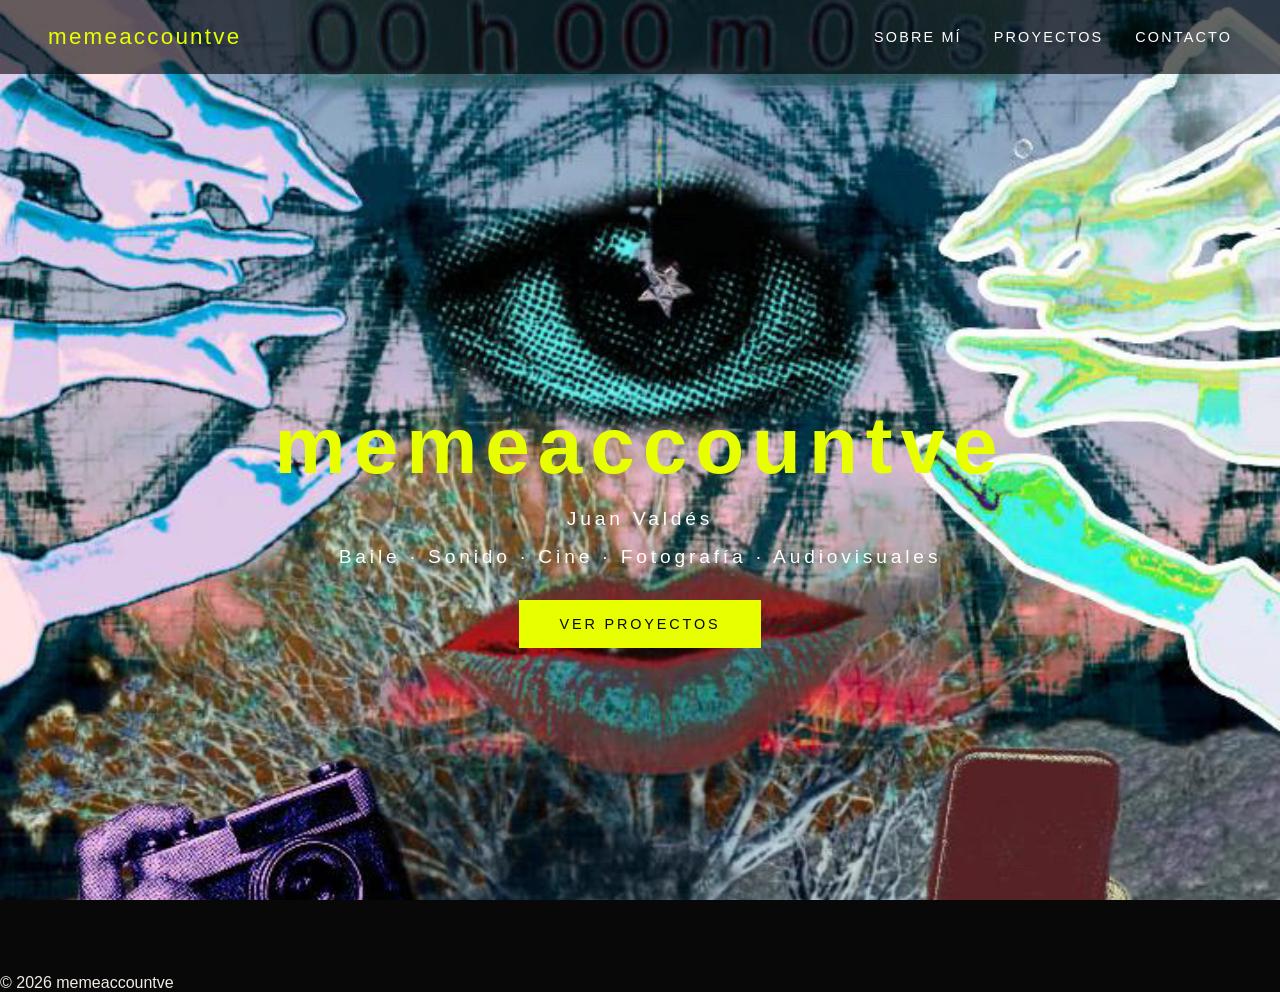
<file: index.html>
<!DOCTYPE html>
<html lang="en">
<head>
    <meta charset="UTF-8">
    <meta name="viewport" content="width=device-width, initial-scale=1.0">
    <title>Portafolio</title>
    <link rel="stylesheet" href="style.css">
</head>
<body>

  <nav>
  <a href="index.html" class="logo">memeaccountve</a>
  <ul>
    <li><a href="sobremi.html">Sobre mí</a></li>
    <li><a href="proyectos.html">Proyectos</a></li>
    <li><a href="contacto.html">Contacto</a></li>
  </ul>
</nav>

<section id="hero">
  <h1>memeaccountve</h1>
  <p>Juan Valdés</p>
  <p>Baile · Sonido · Cine · Fotografía · Audiovisuales</p>
  <a href="proyectos.html">Ver proyectos</a>
</section>

<p>© <span id="year"></span> memeaccountve</p>
<script src="script.js"></script>
</body>
</html>
</file>
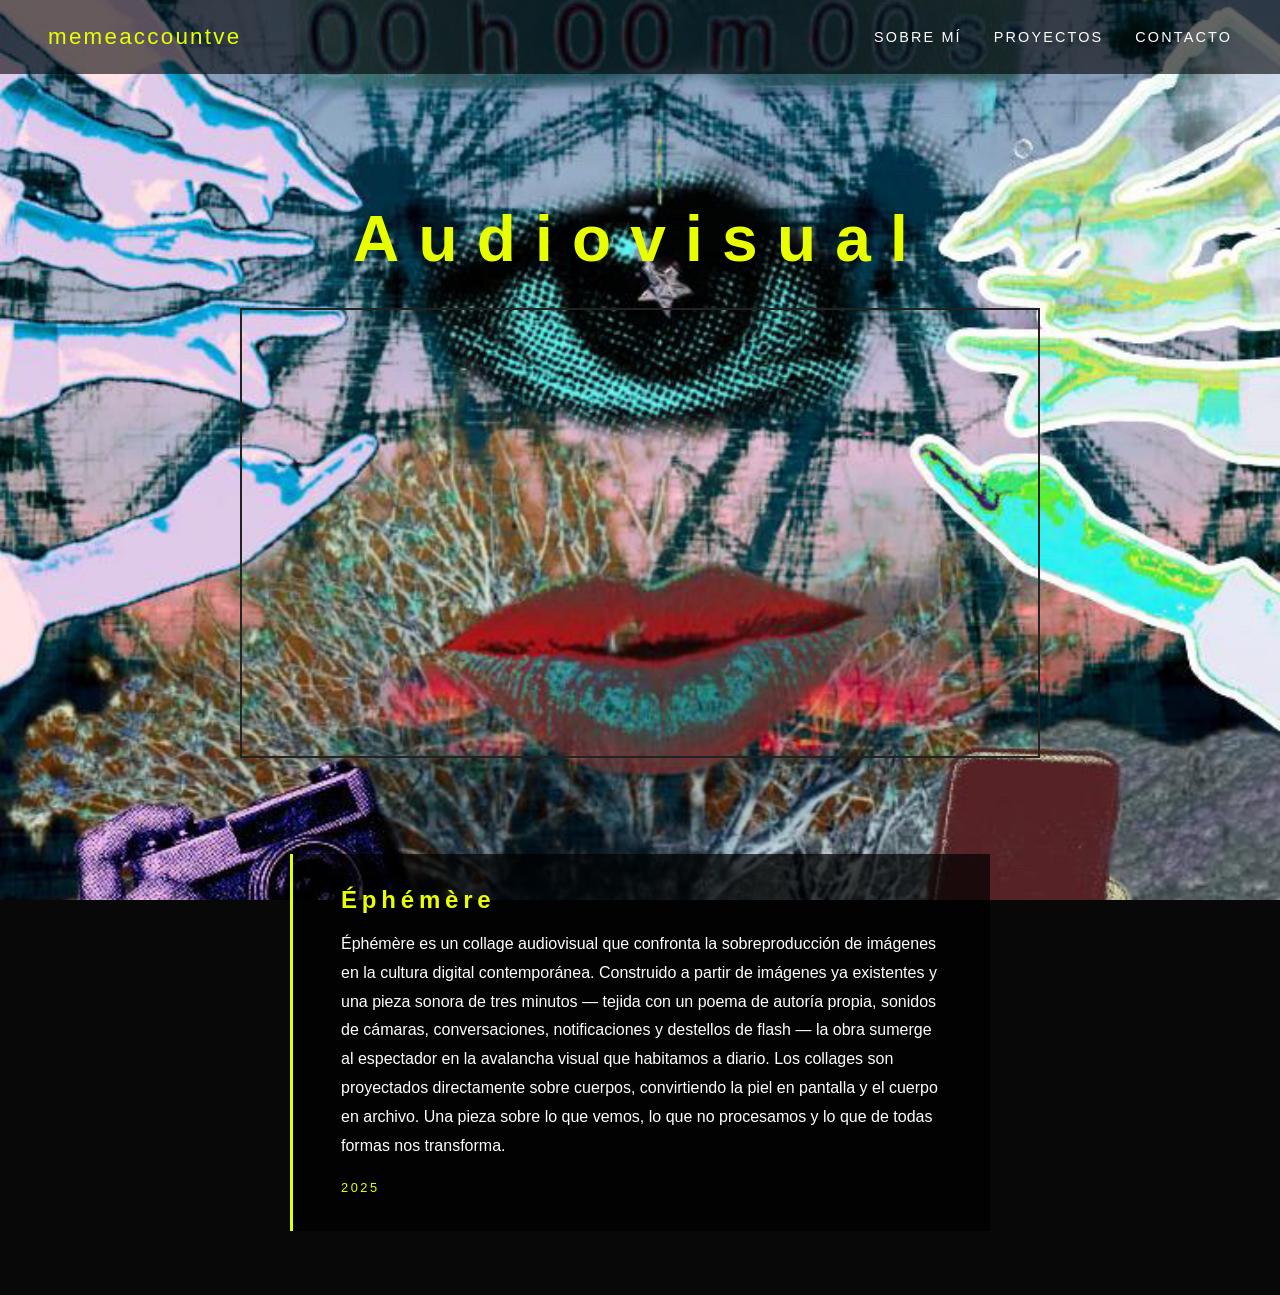
<file: audiovisual.html>
<!DOCTYPE html>
<html lang="en">
<head>
    <meta charset="UTF-8">
    <meta name="viewport" content="width=device-width, initial-scale=1.0">
    <title>Audio Visual - memeaccountve</title>
    <link rel="stylesheet" href="style.css">
</head>
<body>
    <nav>
    <a href="index.html" class="logo">memeaccountve</a>
    <ul>
      <li><a href="sobremi.html">Sobre mí</a></li>
      <li><a href="proyectos.html">Proyectos</a></li>
      <li><a href="contacto.html">Contacto</a></li>
    </ul>
  </nav>

  <section id="audiovisual">

    <h2>Audiovisual</h2>

    <div class="video-contenedor">
      <iframe 
        src="https://www.youtube.com/embed/1RFTGzeq_gY" 
        title="Audiovisual — memeaccountve"
        frameborder="0"
        allowfullscreen>
      </iframe>
    </div>

    <div class="proyecto-texto">
  <h3>Éphémère</h3>
  <p>Éphémère es un collage audiovisual que confronta la sobreproducción de imágenes en la cultura digital contemporánea. Construido a partir de imágenes ya existentes y una pieza sonora de tres minutos — tejida con un poema de autoría propia, sonidos de cámaras, conversaciones, notificaciones y destellos de flash — la obra sumerge al espectador en la avalancha visual que habitamos a diario. Los collages son proyectados directamente sobre cuerpos, convirtiendo la piel en pantalla y el cuerpo en archivo. Una pieza sobre lo que vemos, lo que no procesamos y lo que de todas formas nos transforma.</p>
  <p class="fecha">2025</p>
</div>

  </section>

</body>
</html>
</file>
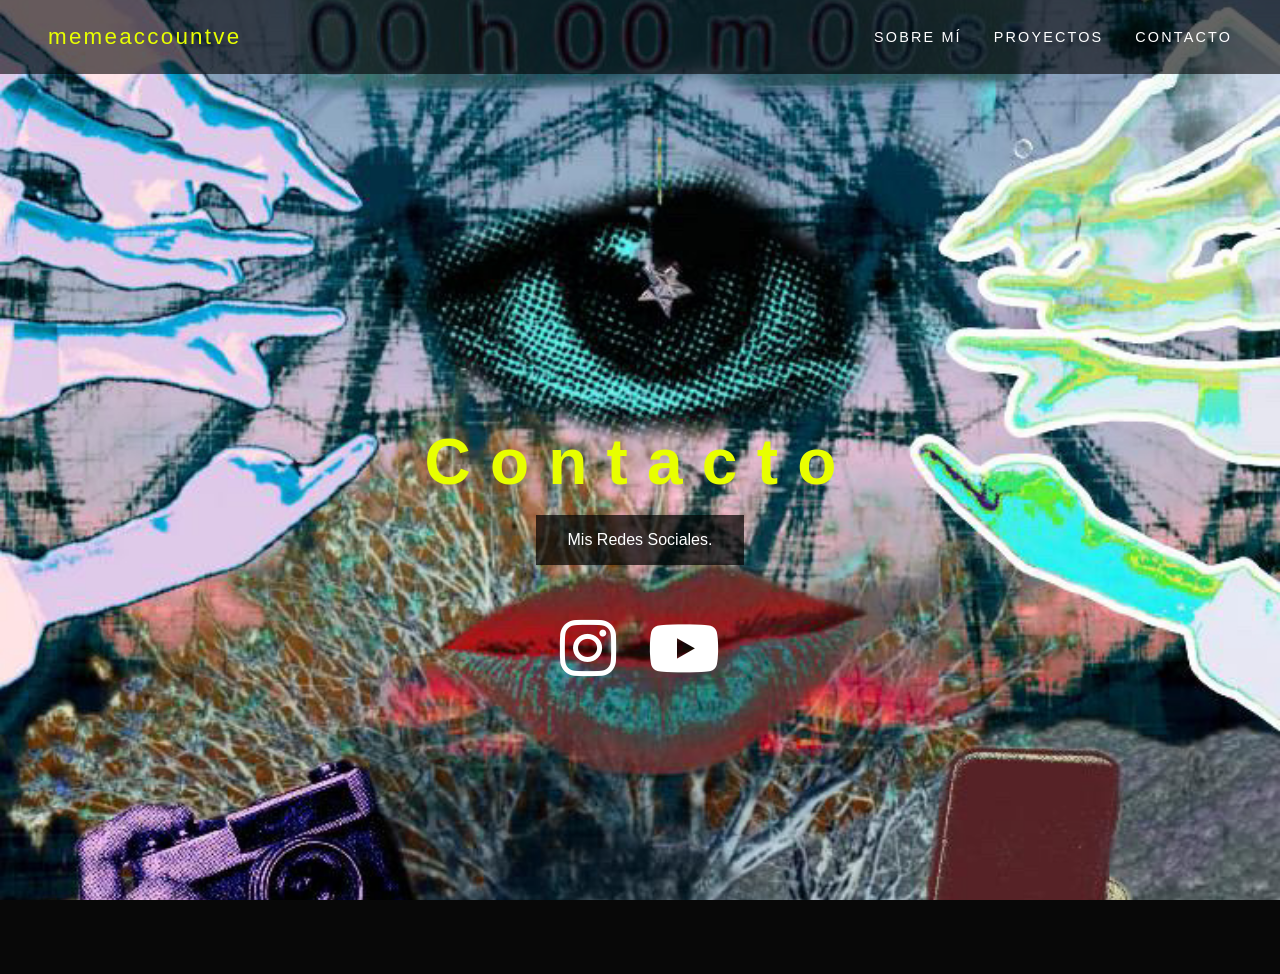
<file: contacto.html>
<!DOCTYPE html>
<html lang="en">
<head>
    <meta charset="UTF-8">
    <meta name="viewport" content="width=device-width, initial-scale=1.0">
    <title>Contactos - memeaccountve</title>
    <link rel="stylesheet" href="style.css">
    <link rel="stylesheet" href="https://cdnjs.cloudflare.com/ajax/libs/font-awesome/6.5.0/css/all.min.css">
</head>
<body>
    <nav>
    <a href="index.html" class="logo">memeaccountve</a>
    <ul>
      <li><a href="sobremi.html">Sobre mí</a></li>
      <li><a href="proyectos.html">Proyectos</a></li>
      <li><a href="contacto.html">Contacto</a></li>
    </ul>
  </nav>

  <section id="contacto">

    <h2>Contacto</h2>
    <p>Mis Redes Sociales.</p>

    <div class="contacto-links">
  <a href="https://www.instagram.com/memeaccountve" target="_blank"><i class="fa-brands fa-instagram"></i></a>
  <a href="https://youtube.com/@memeaccountve?si=drsJkuM6DKrOdWAk" target="_blank"><i class="fa-brands fa-youtube"></i></a>
</div>

  </section>

</body>
</html>
</file>
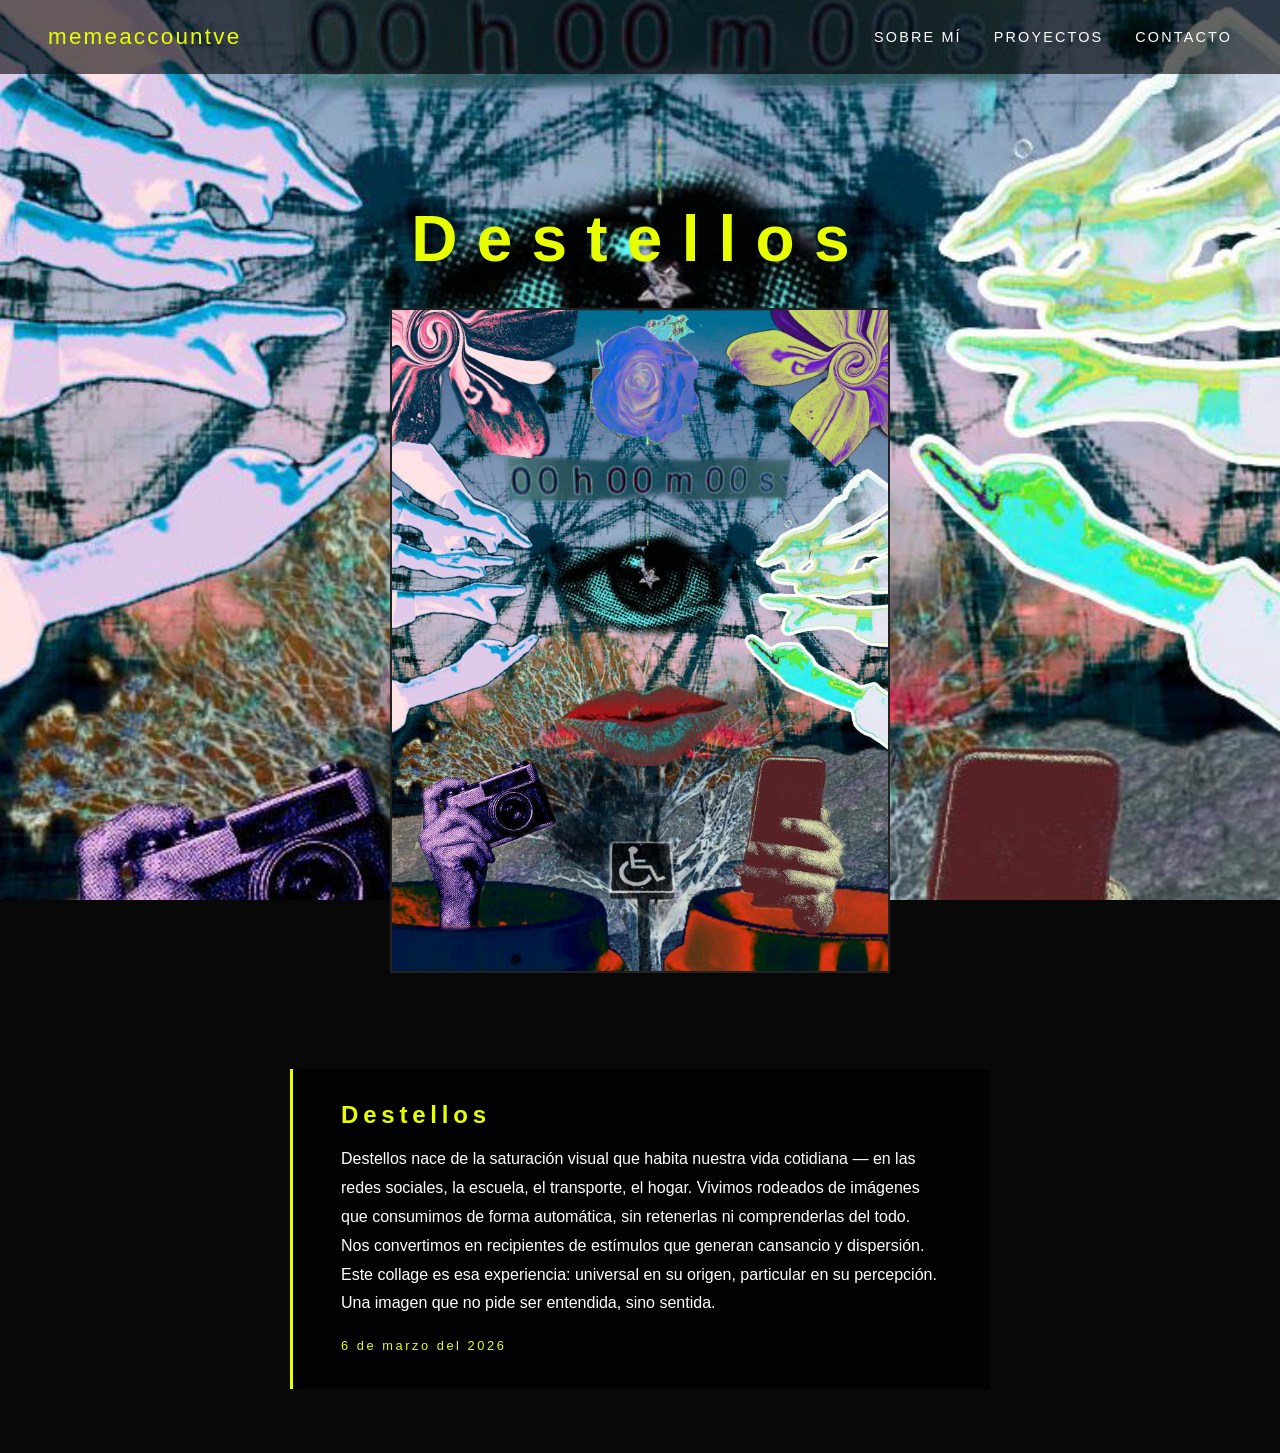
<file: destellos.html>
<!DOCTYPE html>
<html lang="en">
<head>
    <meta charset="UTF-8">
    <meta name="viewport" content="width=device-width, initial-scale=1.0">
    <title>Destellos</title>
    <link rel="stylesheet" href="style.css">
</head>
<body>
    <nav>
    <a href="index.html" class="logo">memeaccountve</a>
    <ul>
      <li><a href="sobremi.html">Sobre mí</a></li>
      <li><a href="proyectos.html">Proyectos</a></li>
      <li><a href="contacto.html">Contacto</a></li>
    </ul>
  </nav>

  <section id="destellos">

    <h2>Destellos</h2>

    <img src="assets/Foto1.jpg" alt="Destellos — memeaccountve">

    <div class="proyecto-texto">
      <h3>Destellos</h3>
      <p>Destellos nace de la saturación visual que habita nuestra vida cotidiana — en las redes sociales, la escuela, el transporte, el hogar. Vivimos rodeados de imágenes que consumimos de forma automática, sin retenerlas ni comprenderlas del todo. Nos convertimos en recipientes de estímulos que generan cansancio y dispersión. Este collage es esa experiencia: universal en su origen, particular en su percepción. Una imagen que no pide ser entendida, sino sentida.</p>
      <p class="fecha">6 de marzo del 2026</p>
    </div>

  </section>

</body>
</html>
</file>
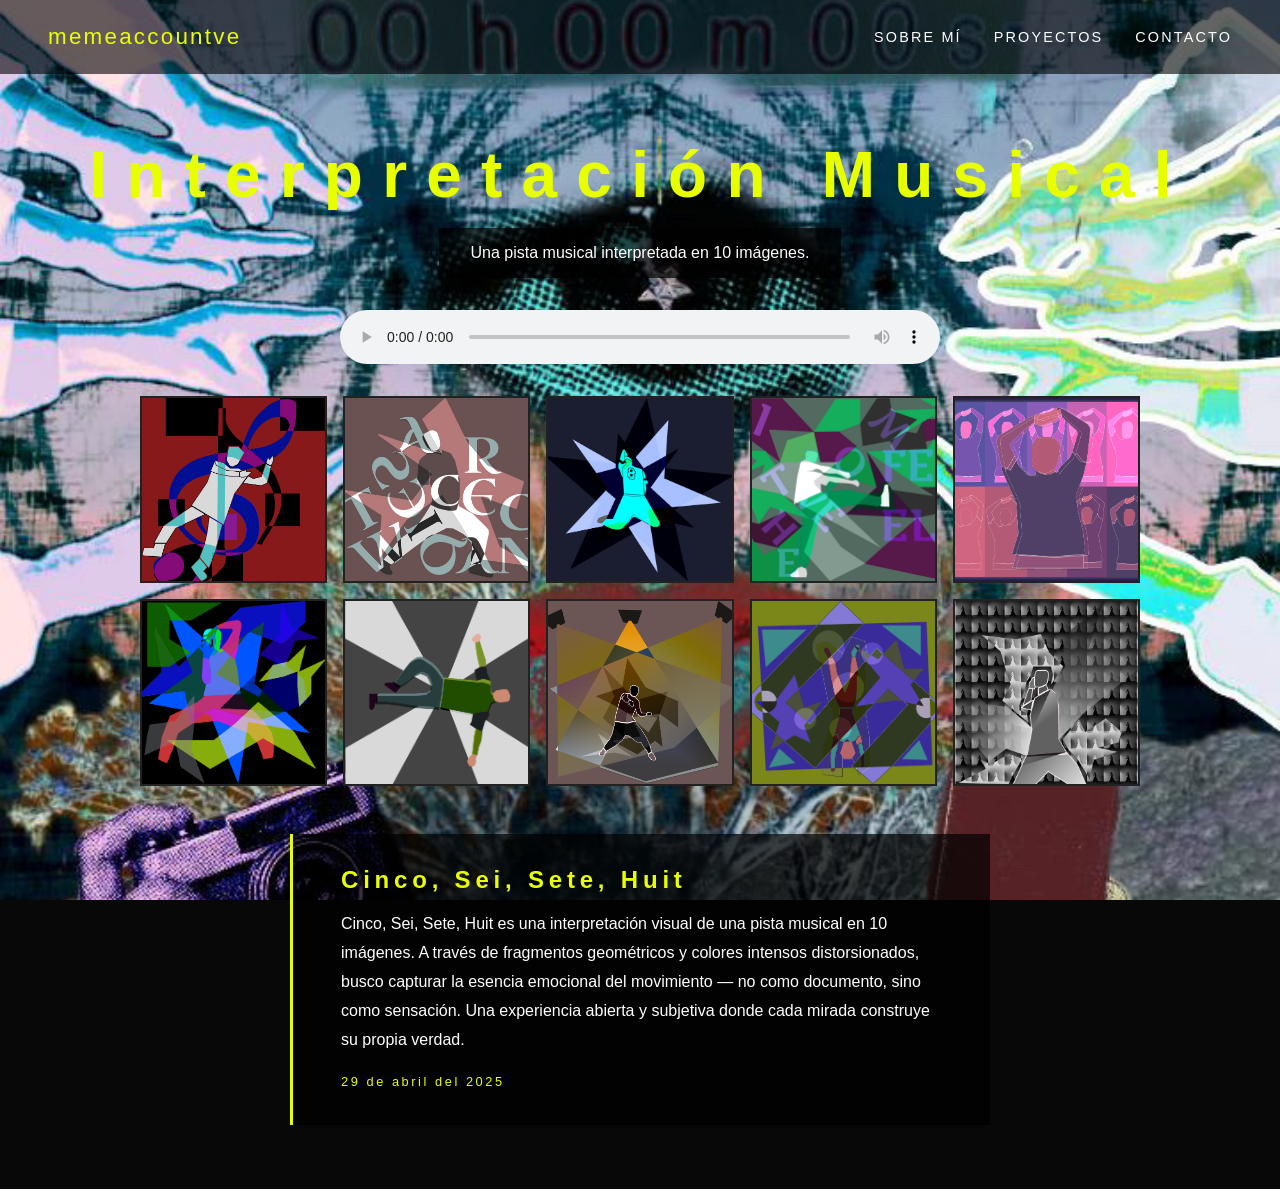
<file: pistamusical.html>
<!DOCTYPE html>
<html lang="en">
<head>
    <meta charset="UTF-8">
    <meta name="viewport" content="width=device-width, initial-scale=1.0">
    <title>Document</title>
    <link rel="stylesheet" href="style.css">
</head>
<body>
    <nav>
    <a href="index.html" class="logo">memeaccountve</a>
    <ul>
      <li><a href="sobremi.html">Sobre mí</a></li>
      <li><a href="proyectos.html">Proyectos</a></li>
      <li><a href="contacto.html">Contacto</a></li>
    </ul>
  </nav>

  <section id="pista-musical">
    <h2>Interpretación Musical</h2>
    <p>Una pista musical interpretada en 10 imágenes.</p>

    <audio controls>
      <source src="assets/jinooh -  ( 1 )2023-07-10 22_16.m4a" type="audio/mp4">
    </audio>

    <div class="galeria">
      <img src="assets/Imagen 2.jpeg" alt="Imagen 1">
      <img src="assets/Imagen 6.jpeg" alt="Imagen 2">
      <img src="assets/Imagen 3.jpeg" alt="Imagen 3">
      <img src="assets/Imagen 7.jpeg" alt="Imagen 4">
      <img src="assets/Imagen 10 .png" alt="Imagen 5">
      <img src="assets/Imagen 4.png" alt="Imagen 6">
      <img src="assets/Imagen 9.png" alt="Imagen 7">
      <img src="assets/Imagen 8.png" alt="Imagen 8">
      <img src="assets/Imagen 5.jpeg" alt="Imagen 9">
      <img src="assets/Imagen 1.jpeg" alt="Imagen 10">
    </div>

    <div class="proyecto-texto">
      <h3>Cinco, Sei, Sete, Huit</h3>
      <p>Cinco, Sei, Sete, Huit es una interpretación visual de una pista musical en 10 imágenes. A través de fragmentos geométricos y colores intensos distorsionados, busco capturar la esencia emocional del movimiento — no como documento, sino como sensación. Una experiencia abierta y subjetiva donde cada mirada construye su propia verdad.</p>
      <p class="fecha">29 de abril del 2025</p>
    </div>


  </section>

</body>
</html>
</body>
</html>
</file>
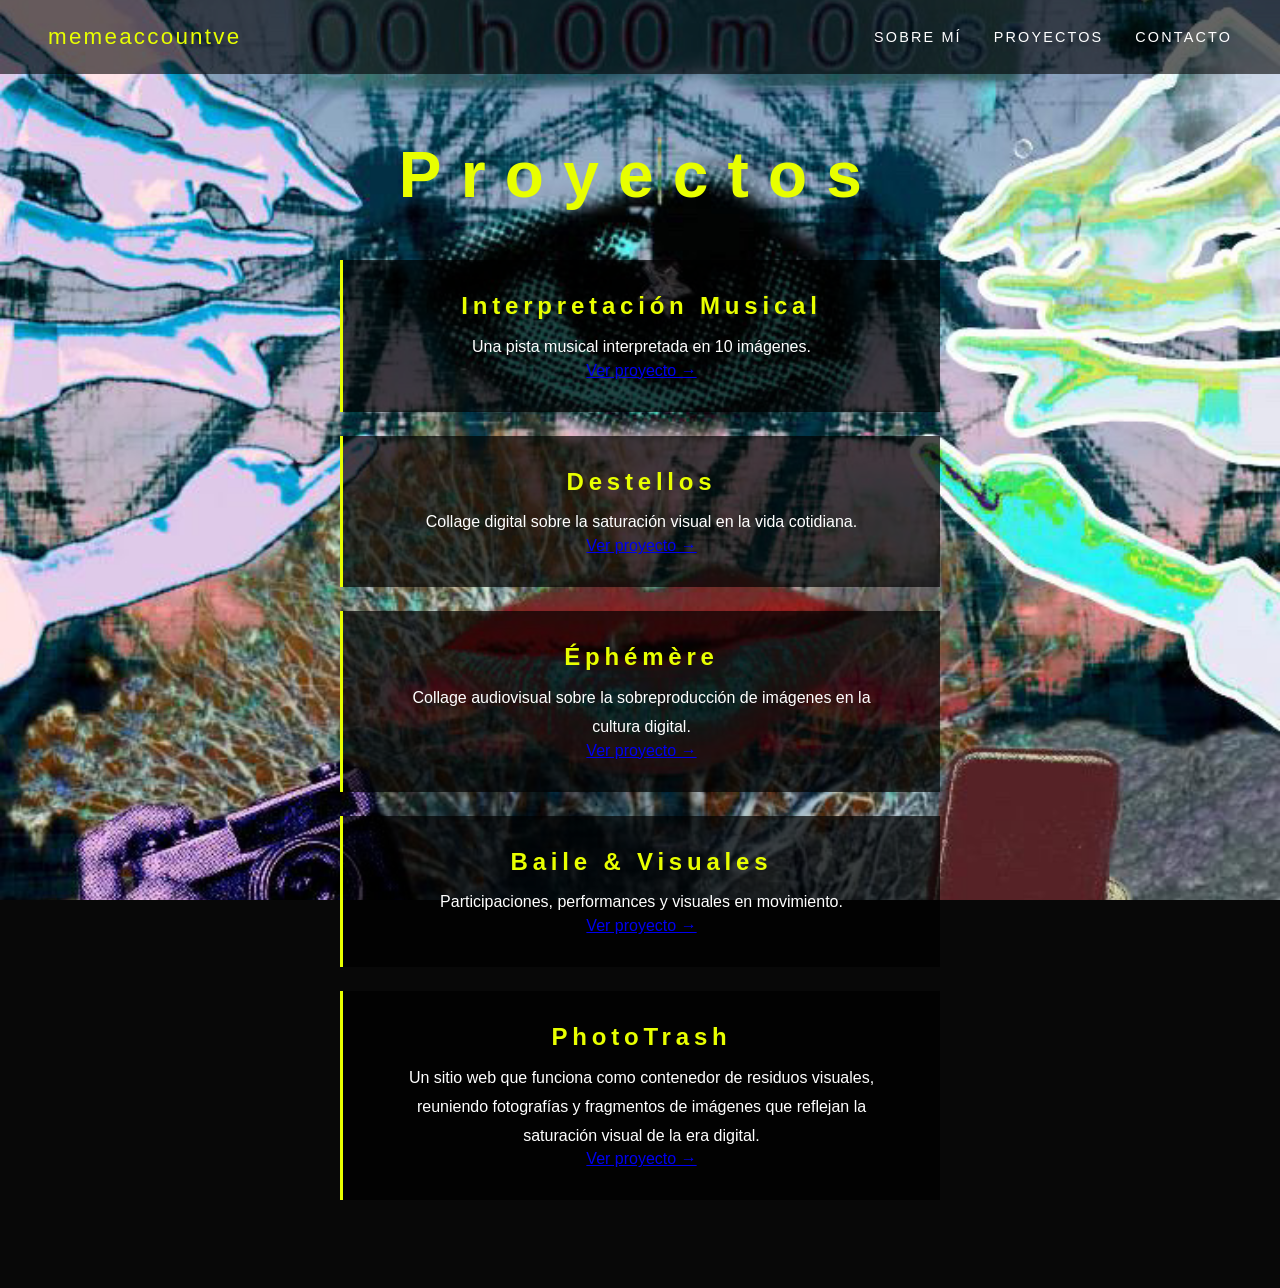
<file: proyectos.html>
<!DOCTYPE html>
<html lang="en">
<head>
    <meta charset="UTF-8">
    <meta name="viewport" content="width=device-width, initial-scale=1.0">
    <title>Proyectos - memeaccountve</title>
    <link rel="stylesheet" href="style.css">
</head>
<body>
   <nav>
    <a href="index.html" class="logo">memeaccountve</a>
    <ul>
      <li><a href="sobremi.html">Sobre mí</a></li>
      <li><a href="proyectos.html">Proyectos</a></li>
      <li><a href="contacto.html">Contacto</a></li>
    </ul>
  </nav>

  <section id="proyectos">
    <h2>Proyectos</h2>

    <div class="proyecto">
  <h3>Interpretación Musical</h3>
  <p>Una pista musical interpretada en 10 imágenes.</p>
  <a href="pistamusical.html">Ver proyecto →</a>
</div>

    <div class="proyecto">
  <h3>Destellos</h3>
  <p>Collage digital sobre la saturación visual en la vida cotidiana.</p>
  <a href="destellos.html">Ver proyecto →</a>
</div>

    <div class="proyecto">
  <h3>Éphémère</h3>
  <p>Collage audiovisual sobre la sobreproducción de imágenes en la cultura digital.</p>
  <a href="audiovisual.html">Ver proyecto →</a>
</div>
     
    <div class="proyecto">
  <h3>Baile & Visuales</h3>
  <p>Participaciones, performances y visuales en movimiento.</p>
  <a href="video.html">Ver proyecto →</a>
</div>

    <div class="proyecto">
  <h3>PhotoTrash</h3>
  <p>Un sitio web que funciona como contenedor de residuos visuales, reuniendo fotografías y fragmentos de imágenes que reflejan la saturación visual de la era digital.</p>
  <a href="https://juanjovaldes232006-prog.github.io/Eje_5_PhotoTrash/" target="_blank">Ver proyecto →</a>
</div>

  </section>
 
</body>
</html>
</file>
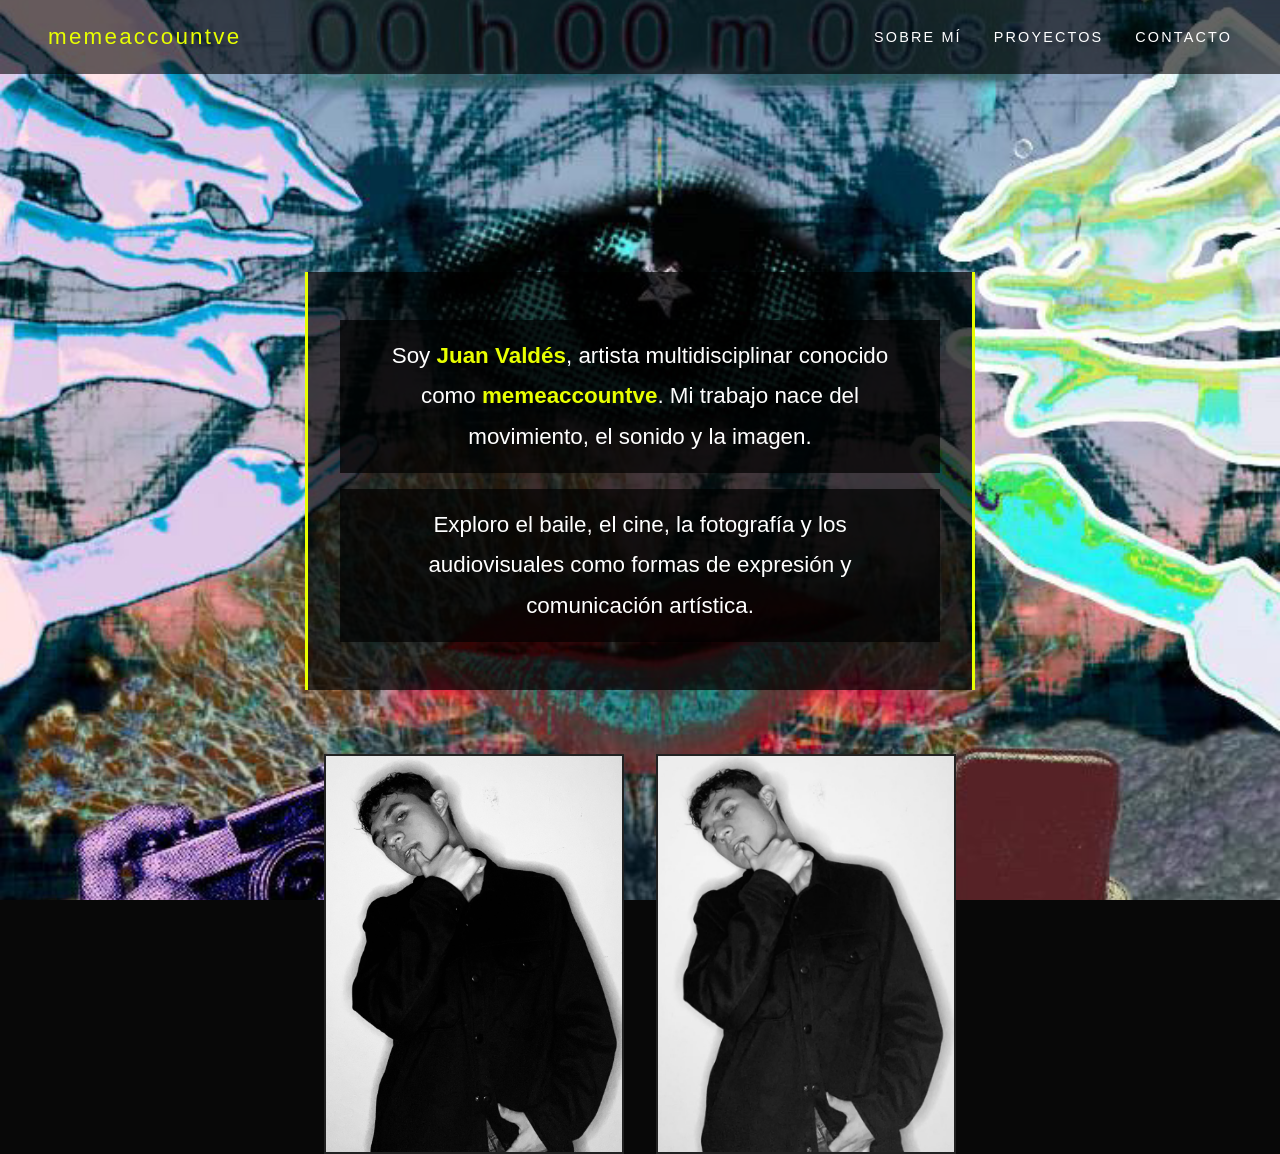
<file: sobremi.html>
<!DOCTYPE html>
<html lang="en">
<head>
    <meta charset="UTF-8">
    <meta name="viewport" content="width=device-width, initial-scale=1.0">
    <title>Sobre mi - memeaccountve</title>
    <link rel="stylesheet" href="style.css">
</head>
<body>
    <nav>
    <a href="index.html" class="logo">memeaccountve</a>
    <ul>
      <li><a href="sobremi.html">Sobre mí</a></li>
      <li><a href="proyectos.html">Proyectos</a></li>
      <li><a href="contacto.html">Contacto</a></li>
    </ul>
  </nav>

  <section id="sobre-mi">
  <h2>Sobre mí</h2>

  <div class="sobre-texto">
    <p>
      Soy <strong>Juan Valdés</strong>, artista multidisciplinar 
      conocido como <strong>memeaccountve</strong>. Mi trabajo 
      nace del movimiento, el sonido y la imagen.
    </p>
    <p>
      Exploro el baile, el cine, la fotografía y los audiovisuales 
      como formas de expresión y comunicación artística.
    </p>
  </div>

  <div class="sobre-fotos">
    <img src="assets/model1.jpeg" alt="Juan Valdés">
    <img src="assets/model2.jpeg" alt="Juan Valdés">
  </div>

</section>
</body>
</html>
</file>
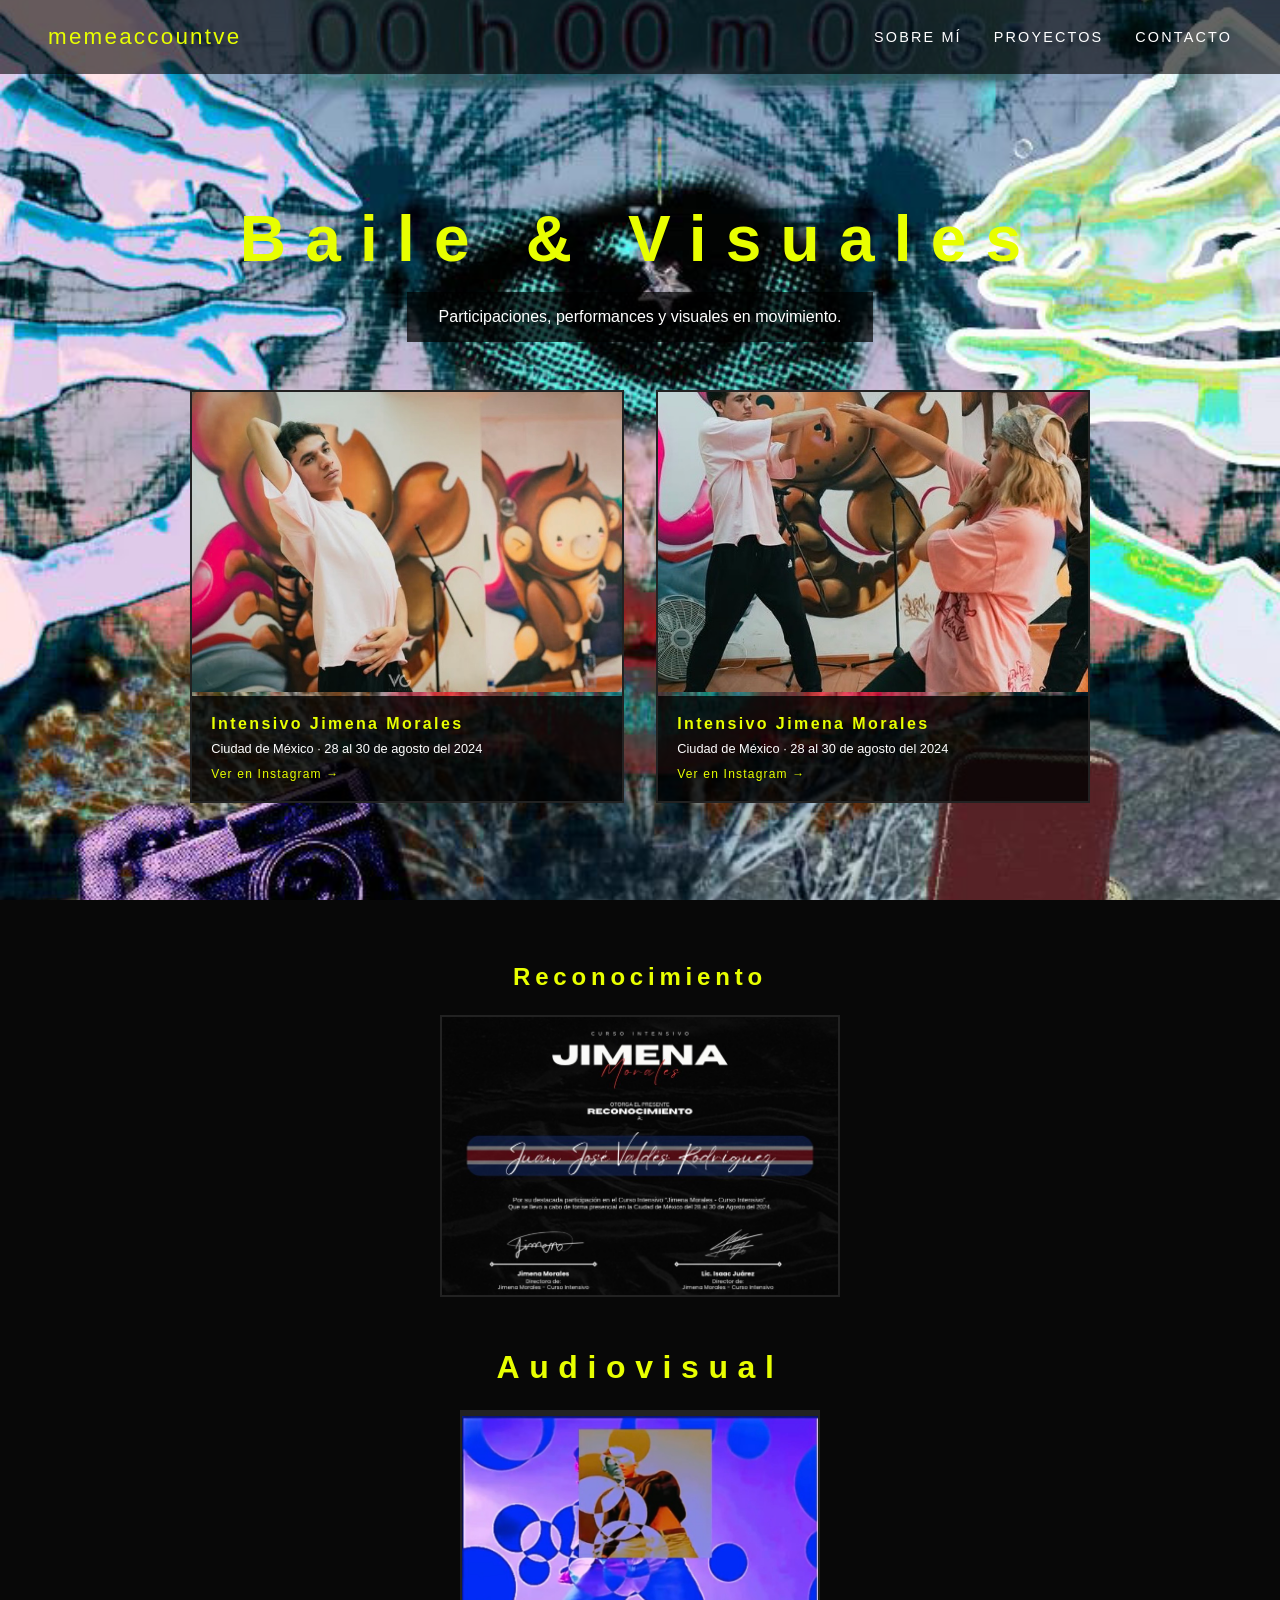
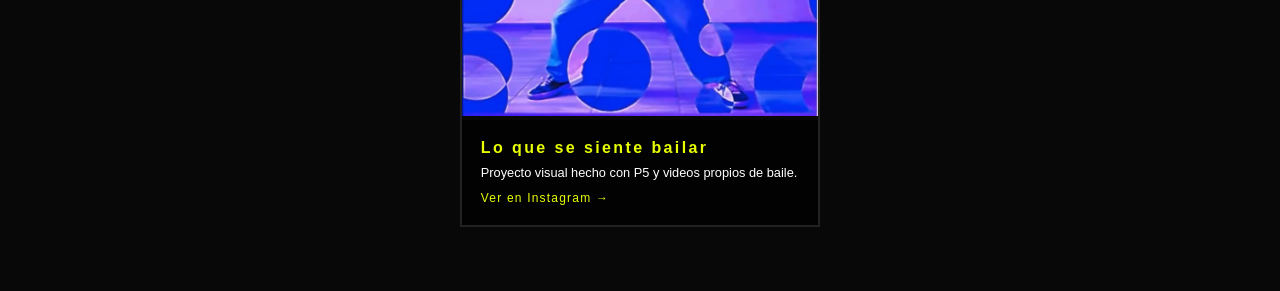
<file: video.html>
<!DOCTYPE html>
<html lang="en">
<head>
    <meta charset="UTF-8">
    <meta name="viewport" content="width=device-width, initial-scale=1.0">
    <title>Links - memeaccountve</title>
    <link rel="stylesheet" href="style.css">
</head>
<body>
    <nav>
    <a href="index.html" class="logo">memeaccountve</a>
    <ul>
      <li><a href="sobremi.html">Sobre mí</a></li>
      <li><a href="proyectos.html">Proyectos</a></li>
      <li><a href="contacto.html">Contacto</a></li>
    </ul>
  </nav>

  <section id="videos">

    <h2>Baile & Visuales</h2>
    <p>Participaciones, performances y visuales en movimiento.</p>

    <div class="videos-grid">

      <div class="video-link">
        <a href="https://www.instagram.com/reel/DWNHRVURpxC/?utm_source=ig_web_copy_link&igsh=MzRlODBiNWFlZA==" target="_blank">
          <img src="assets/Intensivo1.jpeg" alt="Intensivo Jimena Morales 1">
          <div class="video-info">
            <h3>Intensivo Jimena Morales</h3>
            <p>Ciudad de México · 28 al 30 de agosto del 2024</p>
            <span>Ver en Instagram →</span>
          </div>
        </a>
      </div>

      <div class="video-link">
        <a href="https://www.instagram.com/reel/DWNIwAvx8Wn/?utm_source=ig_web_copy_link&igsh=MzRlODBiNWFlZA==" target="_blank">
          <img src="assets/Intensivo2.jpeg" alt="Intensivo Jimena Morales 2">
          <div class="video-info">
            <h3>Intensivo Jimena Morales</h3>
            <p>Ciudad de México · 28 al 30 de agosto del 2024</p>
            <span>Ver en Instagram →</span>
          </div>
        </a>
      </div>

    </div>

    <div class="certificado">
      <h3>Reconocimiento</h3>
      <img src="assets/certificado.jpeg" alt="Certificado Intensivo Jimena Morales">
    </div>


     <h3 class="seccion-titulo">Audiovisual</h3>

<div class="video-link">
  <a href="https://www.instagram.com/reel/DJTA-AWxloA/...

    <div class="video-link">
  <a href="https://www.instagram.com/reel/DJTA-AWxloA/?utm_source=ig_web_copy_link&igsh=MzRlODBiNWFlZA==" target="_blank">
    <img src="assets/latin.jpeg" alt="P5 Baile Visual">
    <div class="video-info">
      <h3>Lo que se siente bailar</h3>
      <p>Proyecto visual hecho con P5 y videos propios de baile.</p>
      <span>Ver en Instagram →</span>
    </div>
  </a>
</div>

  </section>

</body>
</html>
</file>
<file: style.css>
* {
  margin: 0;
  padding: 0;
  box-sizing: border-box;
}

body {
  background-color: #080808;
  color: #f0ece4;
  font-family: 'Impact', sans-serif;
  background-image: url('assets/Foto1.jpg');
  background-size: cover;
  background-position: center;
  background-attachment: fixed;
}

nav {
  display: flex;
  justify-content: space-between;
  align-items: center;
  padding: 1.5rem 3rem;
  background-color: rgba(0, 0, 0, 0.6);
}

nav .logo {
  font-size: 1.4rem;
  color: #e8ff00;
  text-decoration: none;
  letter-spacing: 0.1em;
}

nav ul {
  display: flex;
  gap: 2rem;
  list-style: none;
}

nav ul a {
  color: #ffffff;
  text-decoration: none;
  font-size: 0.9rem;
  letter-spacing: 0.15em;
  text-transform: uppercase;
  transition: color 0.3s;
}

nav ul a:hover {
  color: #e8ff00;
}

#hero {
  height: 100vh;
  display: flex;
  flex-direction: column;
  justify-content: center;
  align-items: center;
  text-align: center;
}

#hero h1 {
  font-size: 5rem;
  color: #e8ff00;
  letter-spacing: 0.1em;
}

#hero p {
  font-size: 1.2rem;
  color: #ffffff;
  margin-top: 1rem;
  letter-spacing: 0.2em;
}

#hero a {
  margin-top: 2rem;
  padding: 1rem 2.5rem;
  background-color: #e8ff00;
  color: #080808;
  text-decoration: none;
  font-size: 0.9rem;
  letter-spacing: 0.2em;
  text-transform: uppercase;
}

#hero a:hover {
  background-color: #ffffff;
}

#sobre-mi {
  height: 100vh;
  display: flex;
  flex-direction: column;
  justify-content: center;
  align-items: center;
  text-align: center;
  padding: 2rem;
}

#sobre-mi h2 {
  font-size: 4rem;
  color: #e8ff00;
  letter-spacing: 0.3em;
  margin-bottom: 2rem;
}

#sobre-mi p {
  font-size: 1.4rem;
  color: #ffffff;
  max-width: 600px;
  line-height: 1.8;
  margin-top: 1rem;
  background-color: rgba(0, 0, 0, 0.7);
  padding: 1rem 2rem;
}

#sobre-mi strong {
  color: #e8ff00;
}

#proyectos {
  min-height: 100vh;
  display: flex;
  flex-direction: column;
  justify-content: center;
  align-items: center;
  text-align: center;
  padding: 4rem 2rem;
}

#proyectos h2 {
  font-size: 4rem;
  color: #e8ff00;
  letter-spacing: 0.3em;
  margin-bottom: 3rem;
}

.proyecto {
  background-color: rgba(0, 0, 0, 0.7);
  padding: 2rem 3rem;
  margin-bottom: 1.5rem;
  width: 100%;
  max-width: 600px;
  border-left: 3px solid #e8ff00;
}

.proyecto h3 {
  font-size: 1.5rem;
  color: #e8ff00;
  letter-spacing: 0.2em;
  margin-bottom: 0.8rem;
}

.proyecto p {
  font-size: 1rem;
  color: #ffffff;
  line-height: 1.8;
}

#pista-musical {
  min-height: 100vh;
  display: flex;
  flex-direction: column;
  align-items: center;
  text-align: center;
  padding: 4rem 2rem;
}

#pista-musical h2 {
  font-size: 4rem;
  color: #e8ff00;
  letter-spacing: 0.3em;
  margin-bottom: 1rem;
}

#pista-musical > p {
  color: #ffffff;
  background-color: rgba(0, 0, 0, 0.7);
  padding: 1rem 2rem;
  margin-bottom: 2rem;
}

audio {
  margin-bottom: 2rem;
  width: 100%;
  max-width: 600px;
}

.galeria {
  display: grid;
  grid-template-columns: repeat(5, 1fr);
  gap: 1rem;
  max-width: 1000px;
  width: 100%;
}

.galeria img {
  width: 100%;
  aspect-ratio: 1;
  object-fit: cover;
  border: 2px solid #222;
  transition: transform 0.3s;
}

.galeria img:hover {
  transform: scale(1.05);
  border-color: #e8ff00;
}

.proyecto-texto {
  max-width: 700px;
  margin-top: 3rem;
  background-color: rgba(0, 0, 0, 0.7);
  padding: 2rem 3rem;
  border-left: 3px solid #e8ff00;
  text-align: left;
}

.proyecto-texto h3 {
  font-size: 1.5rem;
  color: #e8ff00;
  letter-spacing: 0.2em;
  margin-bottom: 1rem;
}

.proyecto-texto p {
  font-size: 1rem;
  color: #ffffff;
  line-height: 1.8;
}

.proyecto-texto .fecha {
  font-size: 0.8rem;
  color: #e8ff00;
  letter-spacing: 0.2em;
  margin-top: 1rem;
}

.sobre-texto {
  background-color: rgba(0, 0, 0, 0.7);
  padding: 2rem;
  border-left: 3px solid #e8ff00;
  border-right: 3px solid #e8ff00;
  text-align: center;
  max-width: 700px;
  margin-top: 20rem;
  margin-bottom: 3rem;
}

.sobre-texto p {
  font-size: 1rem;
  color: #ffffff;
  line-height: 1.8;
  margin-bottom: 1rem;
}

.sobre-texto strong {
  color: #e8ff00;
}

.sobre-fotos {
  display: flex;
  gap: 2rem;
  justify-content: center;
  margin-top: 1rem;
  margin-bottom: 3rem;
}

.sobre-fotos img {
  width: 300px;
  height: 400px;
  object-fit: cover;
  object-position: top;
  border: 2px solid #222;
  filter: grayscale(100%);
  transition: filter 0.3s, border-color 0.3s;
}

.sobre-fotos img:hover {
  filter: grayscale(0%);
  border-color: #e8ff00;
}

#destellos {
  min-height: 100vh;
  display: flex;
  flex-direction: column;
  align-items: center;
  text-align: center;
  padding: 8rem 2rem 4rem;
}

#destellos h2 {
  font-size: 4rem;
  color: #e8ff00;
  letter-spacing: 0.3em;
  margin-bottom: 2rem;
}

#destellos img {
  width: 100%;
  max-width: 500px;
  border: 2px solid #222;
  margin-bottom: 3rem;
  transition: border-color 0.3s;
}

#destellos img:hover {
  border-color: #e8ff00;
}

#audiovisual {
  min-height: 100vh;
  display: flex;
  flex-direction: column;
  align-items: center;
  text-align: center;
  padding: 8rem 2rem 4rem;
}

#audiovisual h2 {
  font-size: 4rem;
  color: #e8ff00;
  letter-spacing: 0.3em;
  margin-bottom: 2rem;
}

.video-contenedor {
  width: 100%;
  max-width: 800px;
  aspect-ratio: 16/9;
  margin-bottom: 3rem;
}

.video-contenedor iframe {
  width: 100%;
  height: 100%;
  border: 2px solid #222;
  transition: border-color 0.3s;
}

.video-contenedor iframe:hover {
  border-color: #e8ff00;
}

#videos {
  min-height: 100vh;
  display: flex;
  flex-direction: column;
  align-items: center;
  text-align: center;
  padding: 8rem 2rem 4rem;
}

#videos h2 {
  font-size: 4rem;
  color: #e8ff00;
  letter-spacing: 0.3em;
  margin-bottom: 1rem;
}

#videos > p {
  color: #ffffff;
  background-color: rgba(0, 0, 0, 0.7);
  padding: 1rem 2rem;
  margin-bottom: 3rem;
}

.videos-grid {
  display: grid;
  grid-template-columns: 1fr 1fr;
  gap: 2rem;
  max-width: 900px;
  width: 100%;
  margin-bottom: 4rem;
}

.video-link a {
  display: block;
  text-decoration: none;
  border: 2px solid #222;
  transition: border-color 0.3s;
  overflow: hidden;
}

.video-link a:hover {
  border-color: #e8ff00;
}

.video-link img {
  width: 100%;
  height: 300px;
  object-fit: cover;
  transition: transform 0.3s;
}

.video-link a:hover img {
  transform: scale(1.05);
}

.video-info {
  background-color: rgba(0, 0, 0, 0.8);
  padding: 1.2rem;
  text-align: left;
}

.video-info h3 {
  font-size: 1rem;
  color: #e8ff00;
  letter-spacing: 0.15em;
  margin-bottom: 0.5rem;
}

.video-info p {
  font-size: 0.8rem;
  color: #ffffff;
  margin-bottom: 0.5rem;
}

.video-info span {
  font-size: 0.75rem;
  color: #e8ff00;
  letter-spacing: 0.1em;
}

.certificado {
  max-width: 400px;
  width: 100%;
  text-align: center;
  margin-top: 6rem;
}

.certificado h3 {
  font-size: 1.5rem;
  color: #e8ff00;
  letter-spacing: 0.2em;
  margin-bottom: 1.5rem;
}

.certificado img {
  width: 100%;
  border: 2px solid #222;
  transition: border-color 0.3s;
}

.certificado img:hover {
  border-color: #e8ff00;
}

.seccion-titulo {
  font-size: 2rem;
  color: #e8ff00;
  letter-spacing: 0.3em;
  margin-top: 3rem;
  margin-bottom: 1.5rem;
  width: 100%;
  max-width: 900px;
  text-align: center;
}

#contacto {
  min-height: 100vh;
  display: flex;
  flex-direction: column;
  align-items: center;
  justify-content: center;
  text-align: center;
  padding: 8rem 2rem 4rem;
}

#contacto h2 {
  font-size: 4rem;
  color: #e8ff00;
  letter-spacing: 0.3em;
  margin-bottom: 1rem;
}

#contacto > p {
  color: #ffffff;
  background-color: rgba(0, 0, 0, 0.7);
  padding: 1rem 2rem;
  margin-bottom: 3rem;
}

.contacto-links {
  display: flex;
  gap: 2rem;
}

.contacto-links a {
  font-size: 4rem;
  color: #ffffff;
  text-decoration: none;
  transition: color 0.3s, transform 0.3s;
}

.contacto-links a:hover {
  color: #e8ff00;
  transform: scale(1.2);
}

footer {
  text-align: center;
  padding: 1rem;
  font-size: 0.8rem;
  color: #666;
}

@media (max-width: 768px) {
  nav {
    padding: 1rem 1.5rem;
  }

  nav ul {
    gap: 1rem;
  }

  nav ul a {
    font-size: 0.7rem;
  }

  #hero h1 {
    font-size: 3rem;
  }

  #hero h1,
  #sobre-mi h2,
  #proyectos h2,
  #pista-musical h2,
  #destellos h2,
  #audiovisual h2,
  #videos h2,
  #contacto h2 {
    font-size: 2.5rem;
  }

  .galeria {
    grid-template-columns: repeat(2, 1fr);
  }

  .videos-grid {
    grid-template-columns: 1fr;
  }

  .sobre-fotos {
    flex-direction: column;
    align-items: center;
  }

  .sobre-fotos img {
    width: 80%;
    height: 300px;
  }

  .proyecto-texto {
    padding: 1.5rem;
  }

  .sobre-texto {
    margin-top: 5rem;
  }
}

@media (max-width: 480px) {
  nav {
    flex-direction: column;
    gap: 1rem;
    padding: 1rem;
  }

  #hero h1 {
    font-size: 2.5rem;
  }

  #hero p {
    font-size: 0.9rem;
  }

  #sobre-mi h2,
  #proyectos h2,
  #pista-musical h2,
  #destellos h2,
  #audiovisual h2,
  #videos h2,
  #contacto h2 {
    font-size: 2rem;
  }

  .galeria {
    grid-template-columns: repeat(1, 1fr);
  }

  .proyecto {
    padding: 1.5rem;
  }

  .sobre-fotos img {
    width: 100%;
  }

  .contacto-links a {
    font-size: 2.5rem;
  }
}
</file>
